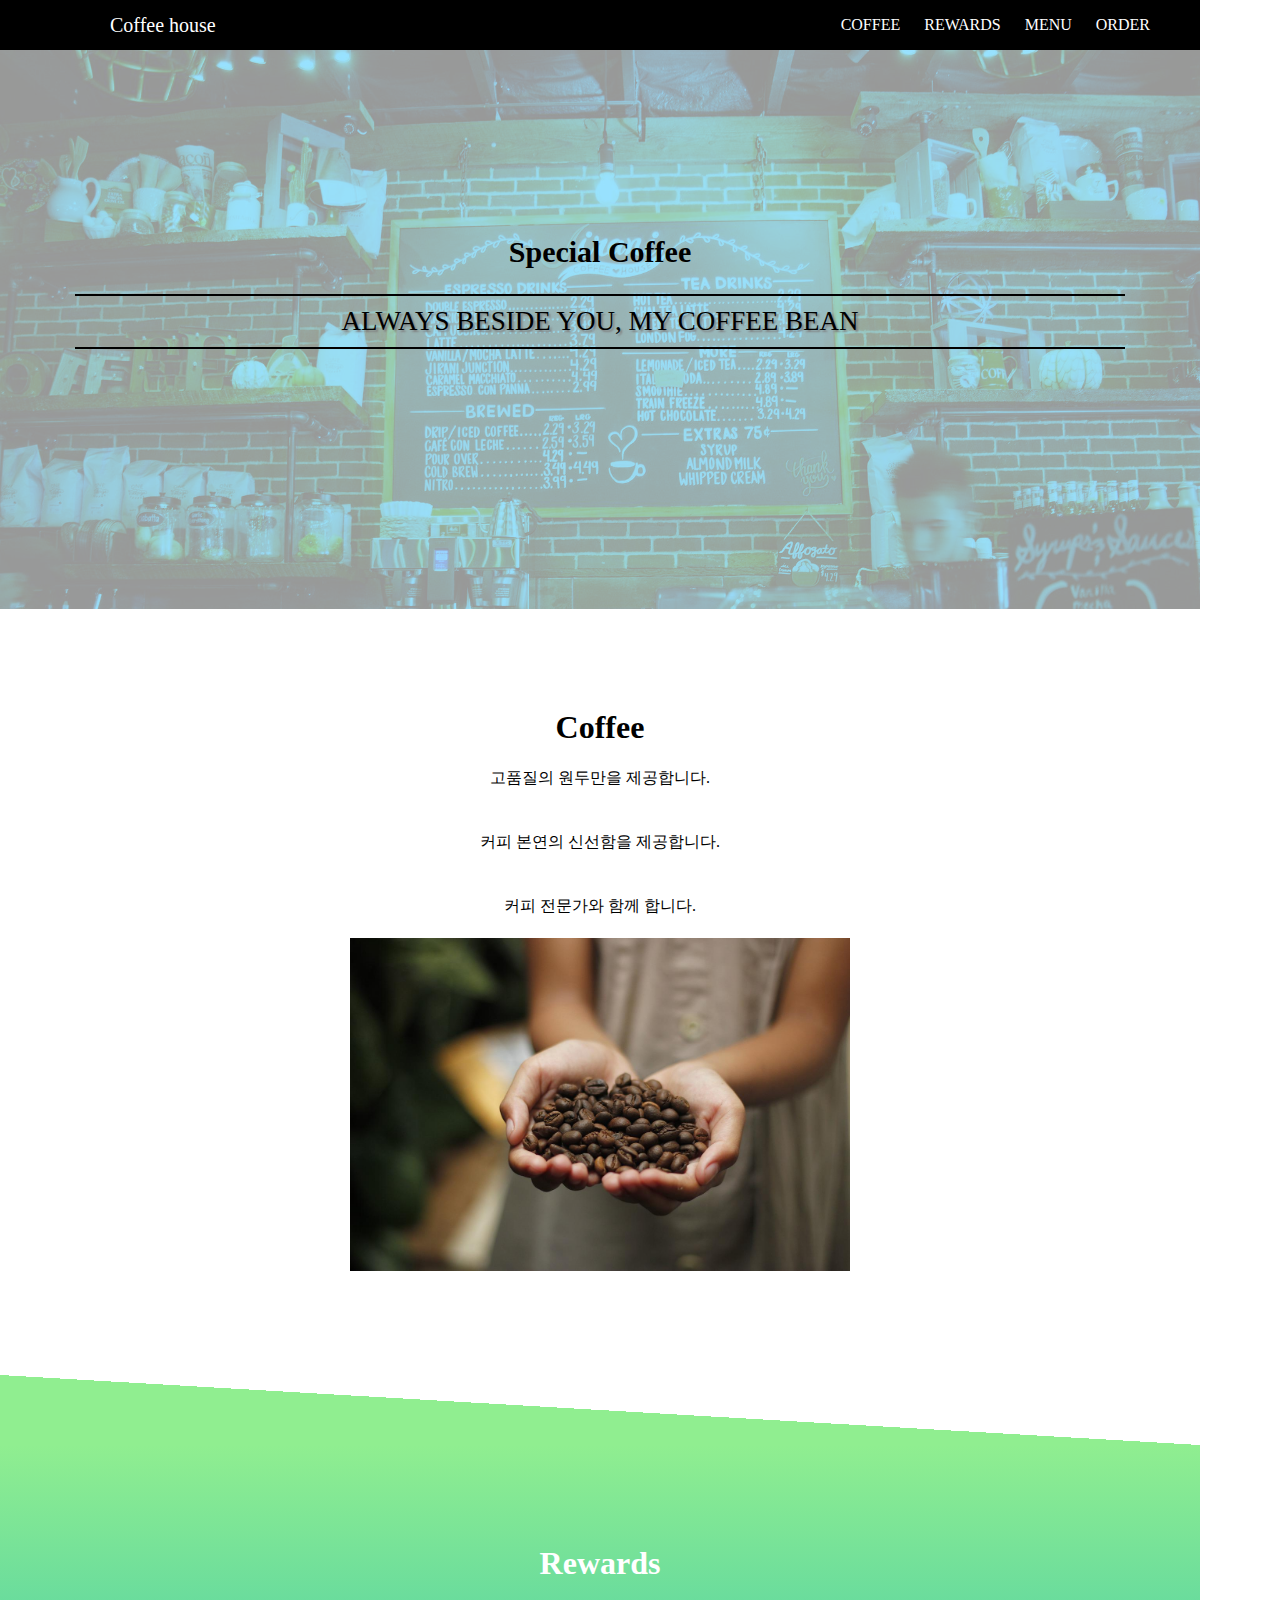
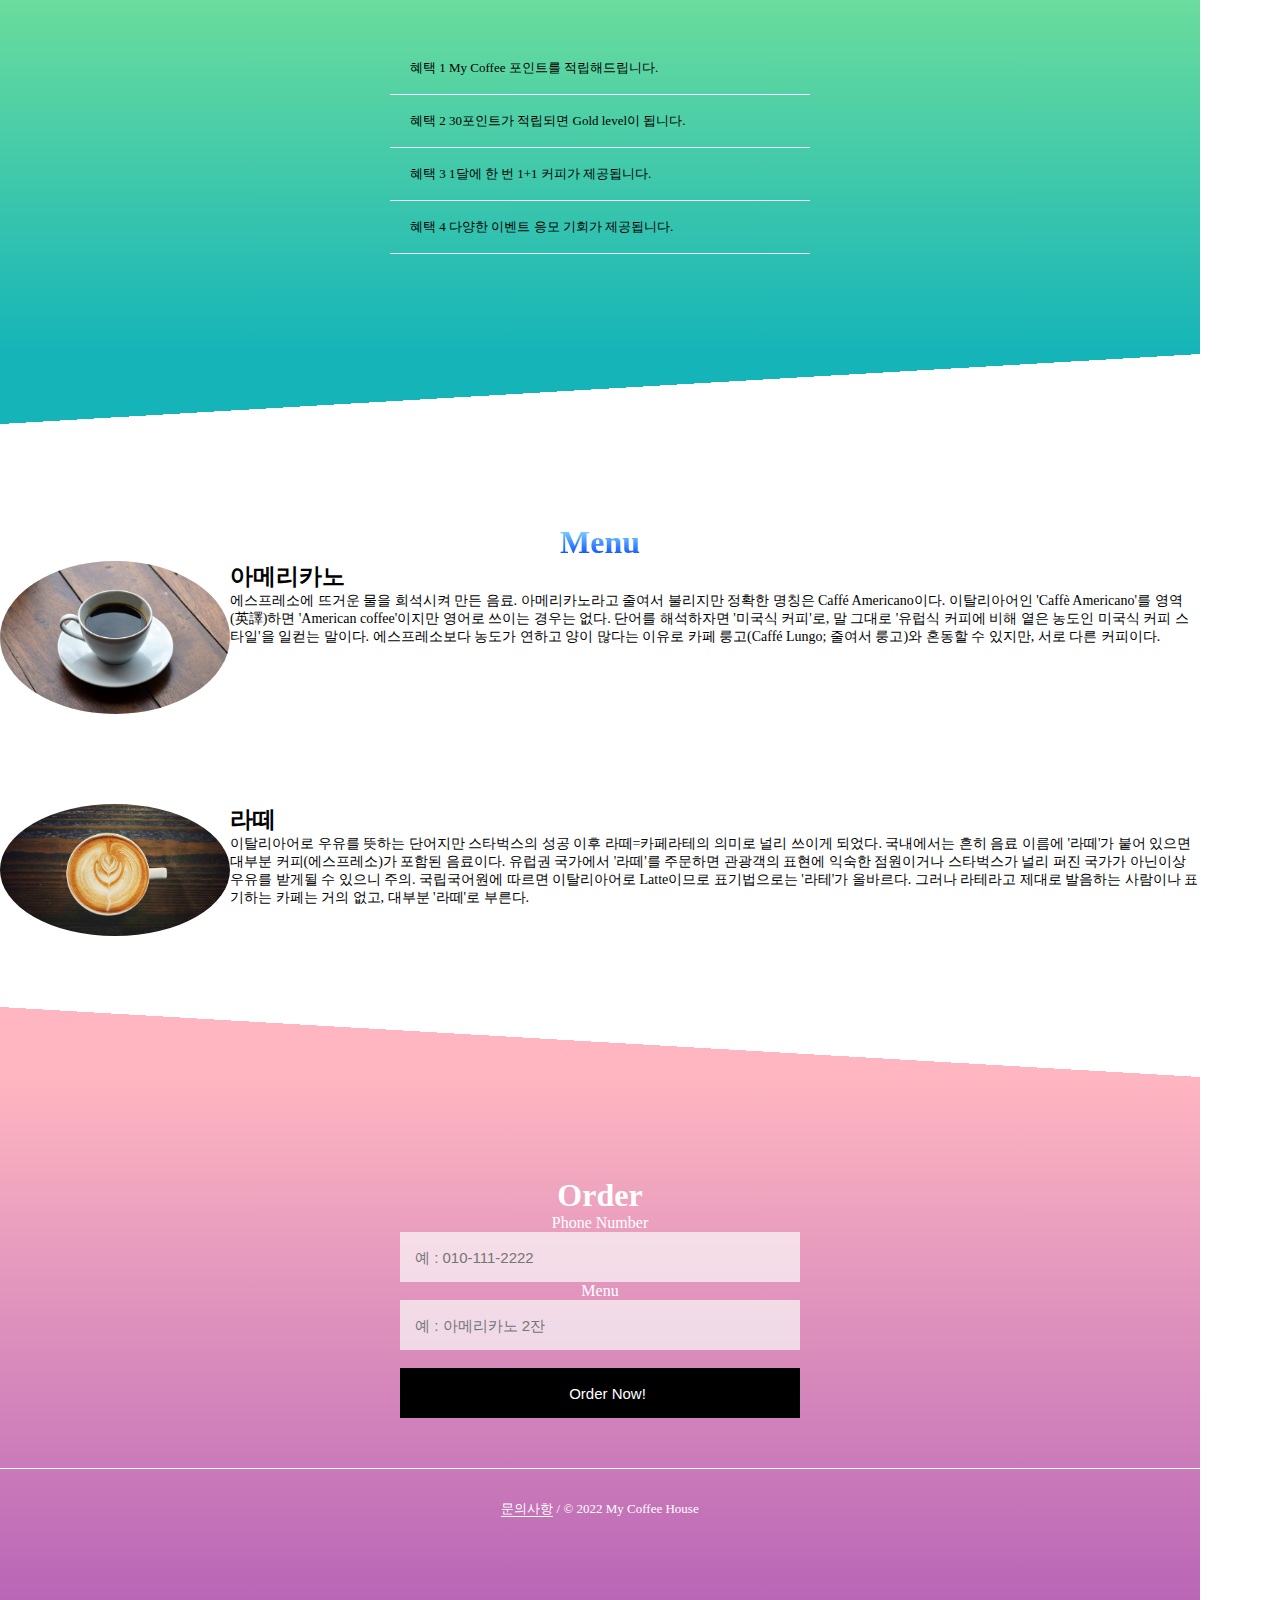
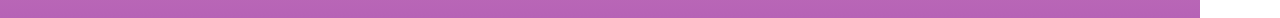
<file: index.html>
<!DOCTYPE html>
<html lang="en">
<head>
    <meta charset="UTF-8">
    <meta http-equiv="X-UA-Compatible" content="IE=edge">
    <meta name="viewport" content="width=device-width, initial-scale=1.0">
    <link rel="stylesheet" href="style.css">
    <link rel="shortcut icon" href="./images/favicon.ico">    
    <title>Document</title>
</head>
<body>
    <header class="header">
        <section class="subject">Coffee house</section>
        <nav class="header-menu">            
            <section>
                <a href="#coffee">COFFEE</a>
                <a href="#rewards">REWARDS</a>
                <a href="#menu">MENU</a>
                <a href="#order">ORDER</a>
            </section>
        </nav>
    </header>
    <div class="main-page">
        <div class="main">
            <h2>Special Coffee</h2>
            <p>always beside you, my coffee bean</p>
        </div>
        <div class="page">

            <span class="anchor"><a name="coffee"></a></span>

            <div class="p-coffee">
                <h1>Coffee</h1>
                <p>고품질의 원두만을 제공합니다.</p>
                <p>커피 본연의 신선함을 제공합니다.</p>
                <p>커피 전문가와 함께 합니다.</p>
                <img src="./images/bean.jpg" alt="">
            </div>

            <span class="anchor"><a name="rewards"></a></span>
            
            <div class="top-rewards"><span></span></div>
            <div class="p-rewards">                
                <h1>Rewards</h1>
                    <P>혜택 1	My Coffee 포인트를 적립해드립니다.</P>
                    <P>혜택 2	30포인트가 적립되면 Gold level이 됩니다.</P>
                    <P>혜택 3	1달에 한 번 1+1 커피가 제공됩니다.</P>
                    <P>혜택 4	다양한 이벤트 응모 기회가 제공됩니다.</P>                
            </div>
            <div class="bottom-rewards"><span></span></div>

            <span class="anchor"><a name="menu"></a></span>

            <div class="p-menu">
                <h1>Menu</h1>
                <div class="ame">
                    <img src="./images/ame.jpg" alt="">
                    <h3>아메리카노</h3>
                    <p>
                        에스프레소에 뜨거운 물을 희석시켜 만든 음료. 아메리카노라고 줄여서 불리지만 정확한 명칭은 Caffé Americano이다. 이탈리아어인 'Caffè Americano'를 영역(英譯)하면 'American coffee'이지만 영어로 쓰이는 경우는 없다. 단어를 해석하자면 '미국식 커피'로, 말 그대로 '유럽식 커피에 비해 옅은 농도인 미국식 커피 스타일'을 일컫는 말이다. 에스프레소보다 농도가 연하고 양이 많다는 이유로 카페 룽고(Caffé Lungo; 줄여서 룽고)와 혼동할 수 있지만, 서로 다른 커피이다.
                    </p>                    
                </div>
                <br><br><br><br><br><br>
                <div class="ratte">
                    <img src="./images/latte.jpg" alt="">
                    <h3>라떼</h3>
                    <p>
                        이탈리아어로 우유를 뜻하는 단어지만 스타벅스의 성공 이후 라떼=카페라테의 의미로 널리 쓰이게 되었다. 국내에서는 흔히 음료 이름에 '라떼'가 붙어 있으면 대부분 커피(에스프레소)가 포함된 음료이다. 유럽권 국가에서 '라떼'를 주문하면 관광객의 표현에 익숙한 점원이거나 스타벅스가 널리 퍼진 국가가 아닌이상 우유를 받게될 수 있으니 주의. 국립국어원에 따르면 이탈리아어로 Latte이므로 표기법으로는 '라테'가 올바르다. 그러나 라테라고 제대로 발음하는 사람이나 표기하는 카페는 거의 없고, 대부분 '라떼'로 부른다.
                    </p>
                </div>
            </div>

            <span class="anchor"><a name="order"></a></span>

            <div class="top-order"><span></span></div>
            <div class="p-order">
                <h1>Order</h1>
                <form action="">
                    <span>Phone Number</span><br>
                    <input type="text" placeholder="예 : 010-111-2222"><br>
                    <span>Menu</span><br>
                    <input type="text" placeholder="예 : 아메리카노 2잔"><br><br>
                    <input class="button" type="button" onclick="alert('주문해주셔서 감사합니다!')" value="Order Now!">
                </form>
                <footer>
                    <span><u>문의사항</u> / © 2022 My Coffee House</span>
                </footer>
            </div>
        </div>
    </div>
    <footer>
        <span><u>문의사항</u> / © 2022 My Coffee House</span>
    </footer>
</body>
</html>
</file>
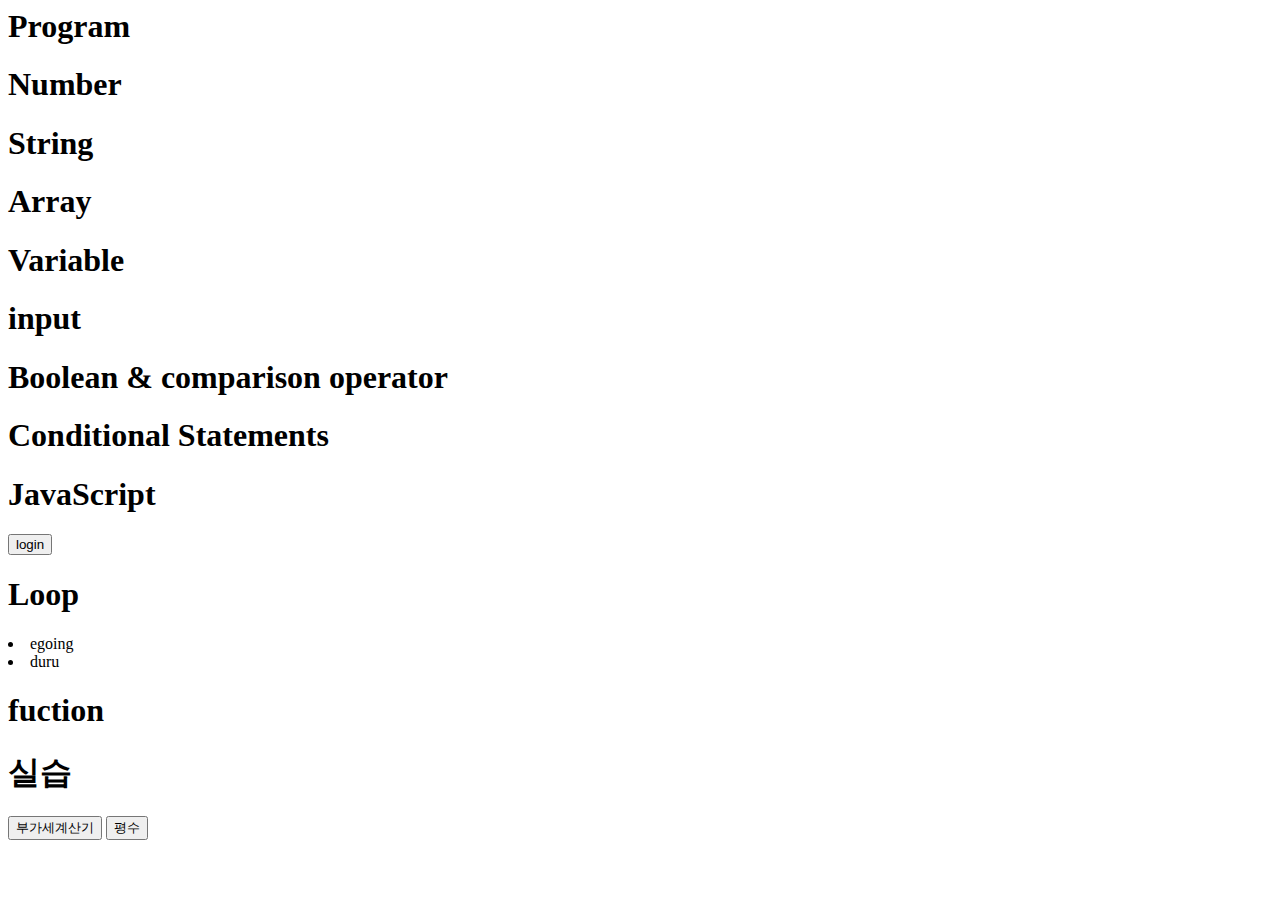
<file: javascript.html>
<html>
    <body>
        <h1>Program</h1>
        <script>
            console.log(1);
            console.log(2);
            console.log(3);
        </script>
        <h1>Number</h1>
        <script>
            console.log(1);
            console.log(1.2);
            console.log(1+1);
            console.log(2-1);
            console.log(2*2);
            console.log(6/2);
            console.log(Math.pow(3,2));
            console.log(Math.random());
        </script>
        <h1>String</h1>
        <script>
            console.log('Hello');
            console.log("Hello");
            console.log(`Hello
            World
            `);
            console.log('Hello'.length);
            console.log('Hell World'.replace('Hell','Hello'));
        </script>
        <h1>Array</h1>
        <script>
            let member = ['egoing', 'duru', 'teaho']
            console.log(member[0]);
            console.log(member.length);
        </script>
        <h1>Variable</h1>
        <script>
            let a = 1;
        </script>
        <h1>input</h1>
        <script>
            가격 = prompt('가격?')
            부가가치세 = 0.1
            alert(가격*부가가치세)

        </script>
        <h1>Boolean & comparison operator</h1>
        <script>
            console.log(true);
            console.log(false);
            console.log(1===1); //true
            console.log(1===2); //false
            console.log(1>2); //false
            console.log(1<2); //true

        </script>

    <h1>Conditional Statements</h1>
    <script>
        console.log(1)
        if(true){
            console.log(2)
            console.log(3)
        }

        console.log(1)
        if(false){
            console.log(2)
            console.log(3)
        }

        console.log(1)
        if(true){
            console.log(2.1)
            console.log(3.1)
        } else{
            console.log(2.2)
            console.log(3.2)
        }
        console.log(4)
    </script>
    <h1>JavaScript</h1>
    <input type="button" value="login" onclick="
    let input_id = prompt('아이디를 입력하세요.');
    if(input_id === '모모'){
        alert(input_id+'님 안녕하세요.^^')
    }else{
        alert('뉘슈?')
    }
    ">
    <h1>Loop</h1>
    <script>
        member = ['egoing', 'duru'];
        for(let i=0 ; i<member.length ; i=i+1){
            document.write('<li>'+member[i]+'</li>');
        }

        member = {name:'egoing', city:'seoul'}
    </script>
    <h1>fuction</h1>
    <script>
        function sum(left, right){
            return left+right;
        }
        console.log(sum(10,20));
    </script>
    <h1>실습</h1>
    <input type="button" value="부가세계산기" onclick="
        let 가격 = Number(prompt('가격? '));
        alert(가격 * 0.1);
    ">

    <input type="button" value="평수" onclick="
        let 제곱미터 = Number(prompt('몇 ㎡ 입니까?'));
        alert(제곱미터 * 0.3025+'평 입니다.');
    ">
    </body>
</html>
</file>
<file: style.css>
* {
    margin: 0;
    padding: 0;
    list-style: none;
    text-decoration: none;
    max-width: 1200px;
}
.header {
    background-color: #000;
    width: 100%;
    height: 50px;
    position: fixed;
    overflow: hidden;
    z-index: 100;
}
span .anchor {
    padding-top: 50px;
}
.header section {
    float: left;
}
.subject {
    color: #fff;
    font-size: 20px;
    line-height: 50px;
    padding-left: 110px;
}
.header-menu {
    padding-right: 30px;
    float: right;
}
.header-menu section a{    
    color: #fff;
    font-size: 16px;
    line-height: 50px;
    padding-right: 20px;
}
.header-menu section a:hover {
    color: rgb(96, 209, 209);
}
.main-page {
    position: absolute;
    top: 50px;
}
.main {
    position: relative;
    text-align: center;    
    padding-top: 160px;
    padding-bottom: 260px;
}
.main::before {
    position: absolute;
    background: url("./images/main.jpg") no-repeat;    
    background-size: cover;
    opacity: 0.4;
    background-color: rgb(0, 183, 255);
    background-blend-mode: multiply;
    content: "";
    top: 0;
    left: 0;
    right: 0;
    bottom: 0;
}
.main h2 {
    font-size: 30px;
    position: relative;
    align-items: center;
    border-bottom: 2px solid #000;
    width: 1000px;
    padding: 25px;
    margin: 0 auto;
}
.main p {
    text-transform: uppercase;
    text-shadow: 2px 2px 2px gray;
    font-size: 27px;
    position: relative;
    border-bottom: 2px solid #000;
    width: 1030px;
    padding: 10px;
    margin: 0 auto;
}
.p-coffee, .p-rewards, .p-menu, .p-order {
    padding-top: 100px;
    padding-bottom: 100px;
}
a h1 {
    font-size: 60px;
}
.main-page {
    text-align: center;
}
.p-coffee p {
    line-height: 4em;
}
.p-coffee img {
    width: 500px;
}
.top-rewards {
    background: linear-gradient(to left bottom, white 50%, lightgreen 50%);
    height: 70px;

}
.p-rewards {
    background: linear-gradient(lightgreen, rgb(21, 180, 185));    
    
}
.bottom-rewards {
    background: linear-gradient(to right bottom, rgb(21, 180, 185) 50%, white 50%);
    height: 70px;
}
.p-rewards h1 {
    padding-bottom: 60px;
    color: #fff;
}
.p-rewards p {
    text-align: left;
    line-height: 4em;
    font-size: 13px;
    border-bottom: 1px solid azure;
    width: 400px;
    padding-left: 20px;    
    margin: 0 auto;
}
.p-menu img {
    width: 230px;
    border-radius: 50%;
    float: left;
}
.p-menu h1 {
    background: linear-gradient(to right top, rgb(0, 68, 255) 30%, rgb(144, 229, 255) 70%);
    -webkit-background-clip: text;
    -webkit-text-fill-color: transparent;

}
.p-menu h3 p {
    overflow: hidden;    
}
.p-menu h3 {
    text-align: left;
    font-size: 23px;    
}
.ame {
    padding-bottom: 50px;
}
.p-menu p {
    font-size: 14px;
    text-align: left;
    display: flex;
	flex-wrap: nowrap;
	justify-content: space-evenly;
	align-items: center;
}
.top-order {
    background: linear-gradient(to left bottom, white 50%, lightpink 50%);
    height: 70px;
}
.p-order {
    background: linear-gradient(lightpink, rgb(182, 99, 182));    
}
.p-order h1 {
    color: #fff;
}
.p-order form span {
    color: #fff;
}
form {
    padding-bottom: 50px;
}
input {
    border: none;
    background-color: rgba(250, 250, 250, 0.7);
    width: 400px;
    height: 50px;
    font-size: 15px;
    text-indent: 15px;    
}
.button {
    background-color: #000;
    color: #fff;
    width: 400px;
    height: 50px;
}
footer {
    border-top: 1px solid white;
    padding-top: 30px;
}
footer span {
    color: #fff;
    font-size: 13px;
}
footer u {
    border-bottom: 0.3px solid #fff;
}
</file>
